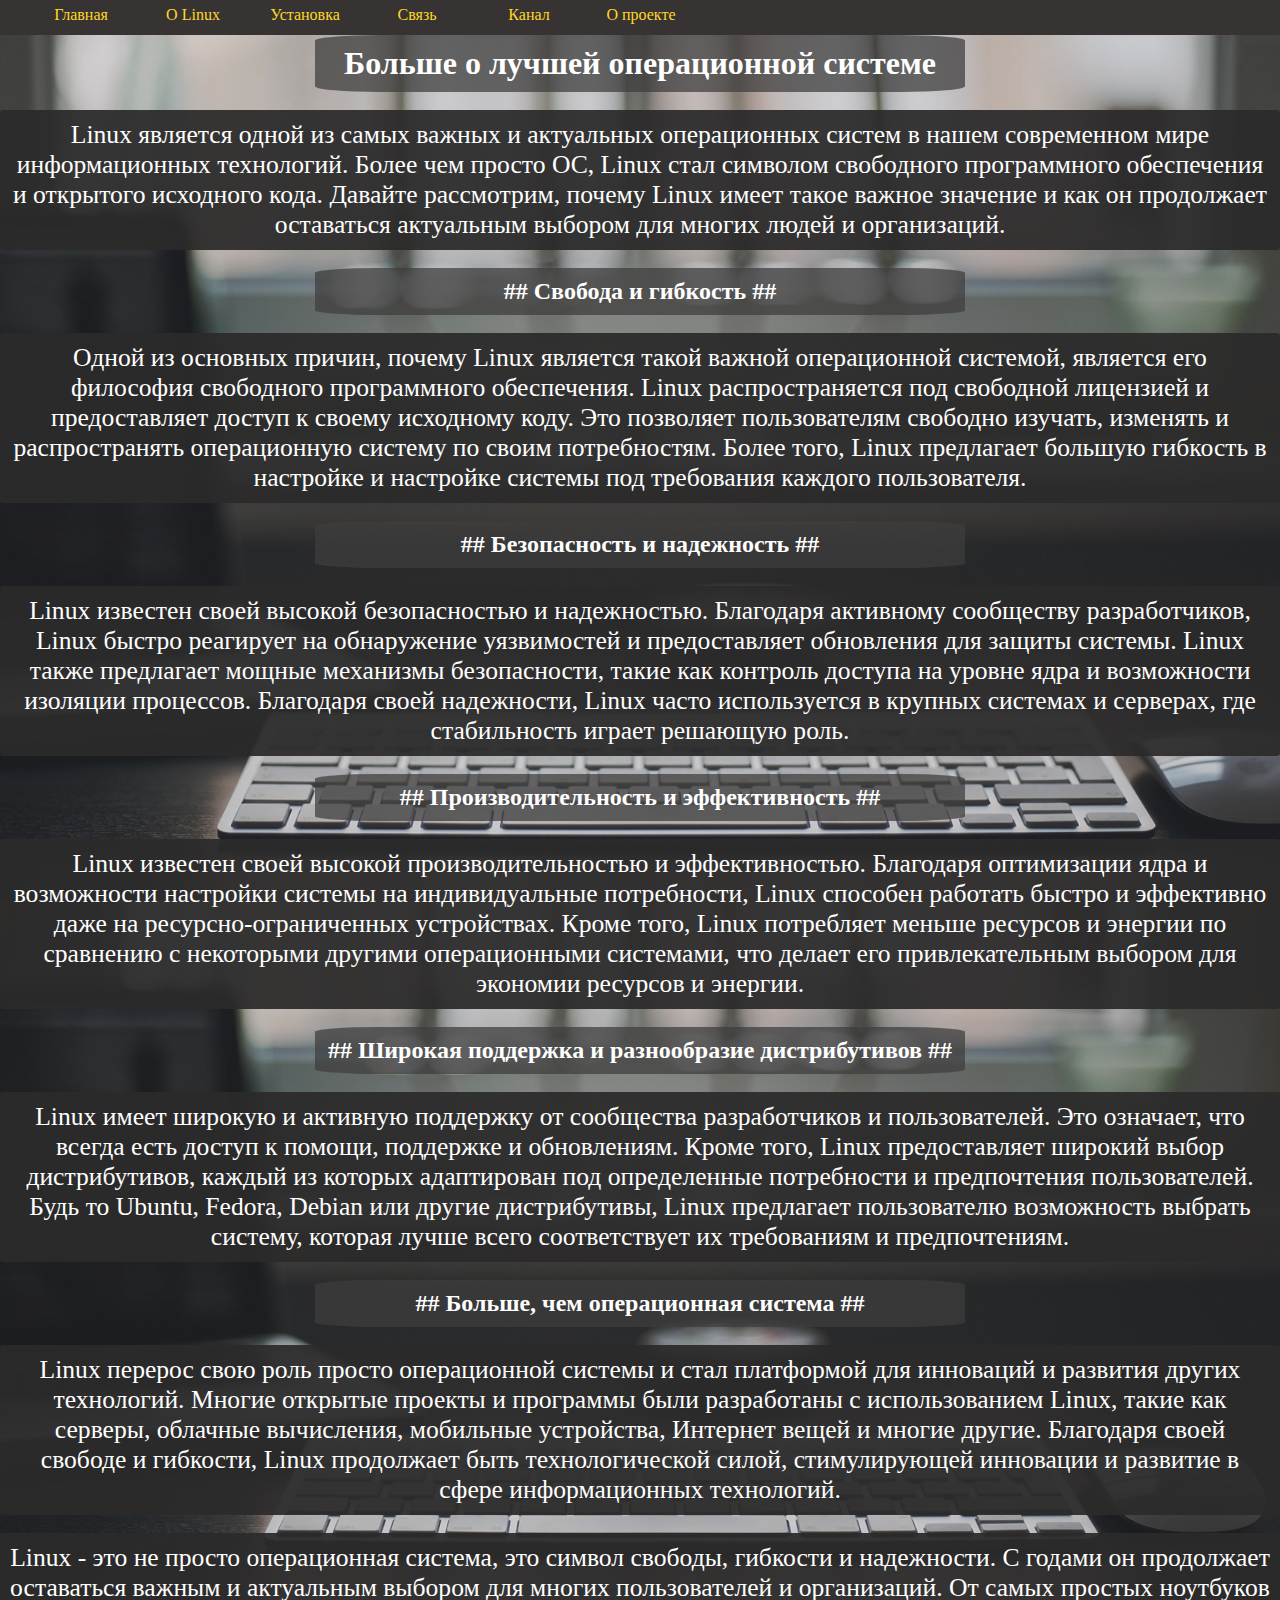
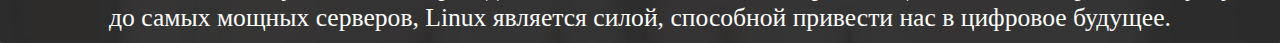
<file: olinux.html>
<!DOCTYPE html>
<html>
    <head>
        <title>Linux-лучший</title>
        <meta charset="utf-8">
        <meta name="keywords" content="Мой сайт, html, лучший!!!">
        <meta name="Этот сайт ооооочень полезен.">
        <link rel="shortcut icon" href="https://cs6.pikabu.ru/avatars/105/v105429.jpg"/>
        <link rel="stylesheet" href="css/kryto.css">
        <link rel="stylesheet" href="imgg/">
    </head>
    <body>
      <div>
      <ul id="navbar">
        <li><a href="index.html">Главная</a></li>
        <li><a href="olinux.html">O Linux</a></li>
        <li><a href="ystanovka.html">Установка</a></li>
        <li><a href="#">Связь</a>
          <ul>
            <li><a href="#">Телефон</a></li>
            <li><a href="#">Email</a></li>
            <li><a href="https://t.me/georgiy_neizvestny" target="_blank">Telegram</a></li>
          </ul>
        </li>
        <li><a href="forum.html">Канал</a></li>
        <li><a href="oproekte.html">О проекте</a></li>
        <!-- <li><a href=" "> <embed src="audio/lvusm - Meow.mp3" width="48" height="24"  autostart="False" loop="1000"></a></li> -->
      </ul>
      
    <h1 class="h1box black">Больше о лучшей операционной системe</h1>
    
      
      <br>
      <p class="ppbox black">Linux является одной из самых важных и актуальных операционных систем в нашем современном мире информационных технологий. Более чем просто ОС, Linux стал символом свободного программного обеспечения и открытого исходного кода. Давайте рассмотрим, почему Linux имеет такое важное значение и как он продолжает оставаться актуальным выбором для многих людей и организаций.</p>
      <br>
      <h2 class="h1box black">## Свобода и гибкость ##</h2>
      <br>
      <p class="ppbox black">Одной из основных причин, почему Linux является такой важной операционной системой, является его философия свободного программного обеспечения. Linux распространяется под свободной лицензией и предоставляет доступ к своему исходному коду. Это позволяет пользователям свободно изучать, изменять и распространять операционную систему по своим потребностям. Более того, Linux предлагает большую гибкость в настройке и настройке системы под требования каждого пользователя.</p>
      <br>
      <h2 class="h1box black">## Безопасность и надежность ##</h2>
      <br>
      <p class="ppbox black">Linux известен своей высокой безопасностью и надежностью. Благодаря активному сообществу разработчиков, Linux быстро реагирует на обнаружение уязвимостей и предоставляет обновления для защиты системы. Linux также предлагает мощные механизмы безопасности, такие как контроль доступа на уровне ядра и возможности изоляции процессов. Благодаря своей надежности, Linux часто используется в крупных системах и серверах, где стабильность играет решающую роль.</p>
      <br>
      <h2 class="h1box black">## Производительность и эффективность ##</h2>
      <br>
      <p class="ppbox black">Linux известен своей высокой производительностью и эффективностью. Благодаря оптимизации ядра и возможности настройки системы на индивидуальные потребности, Linux способен работать быстро и эффективно даже на ресурсно-ограниченных устройствах. Кроме того, Linux потребляет меньше ресурсов и энергии по сравнению с некоторыми другими операционными системами, что делает его привлекательным выбором для экономии ресурсов и энергии.</p>
      <br>
      <h2 class="h1box black">## Широкая поддержка и разнообразие дистрибутивов ##</h2>
      <br>
      <p class="ppbox black">Linux имеет широкую и активную поддержку от сообщества разработчиков и пользователей. Это означает, что всегда есть доступ к помощи, поддержке и обновлениям. Кроме того, Linux предоставляет широкий выбор дистрибутивов, каждый из которых адаптирован под определенные потребности и предпочтения пользователей. Будь то Ubuntu, Fedora, Debian или другие дистрибутивы, Linux предлагает пользователю возможность выбрать систему, которая лучше всего соответствует их требованиям и предпочтениям.</p>
      <br>
      <h2 class="h1box black">## Больше, чем операционная система ##</h2>
      <br>
      <p class="ppbox black">Linux перерос свою роль просто операционной системы и стал платформой для инноваций и развития других технологий. Многие открытые проекты и программы были разработаны с использованием Linux, такие как серверы, облачные вычисления, мобильные устройства, Интернет вещей и многие другие. Благодаря своей свободе и гибкости, Linux продолжает быть технологической силой, стимулирующей инновации и развитие в сфере информационных технологий.</p>
      <br>
      <p class="ppbox black">Linux - это не просто операционная система, это символ свободы, гибкости и надежности. С годами он продолжает оставаться важным и актуальным выбором для многих пользователей и организаций. От самых простых ноутбуков до самых мощных серверов, Linux является силой, способной привести нас в цифровое будущее.</p>
<!--       <p class="black">OOO Кабачки Посещая эту страницу вы даёте согласие на обработку <a href="pers.html">персональных данных</a></p> -->
    </div>
    </body>







</html>
</file>
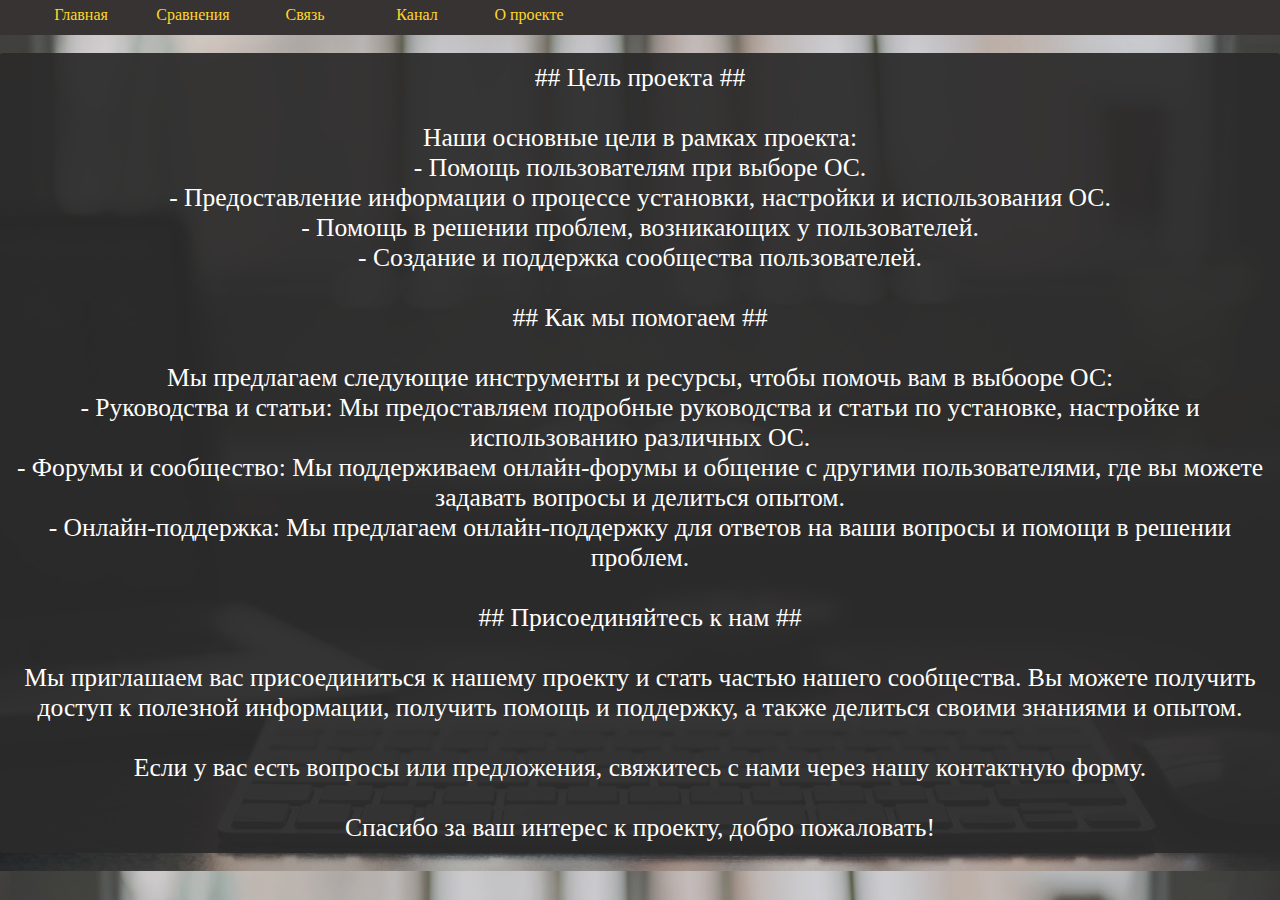
<file: oproekte.html>
<!DOCTYPE html>
<html>
    <head>
        <title>My OS</title>
        <meta charset="utf-8">
        <meta name="keywords" content="Мой сайт, html, лучший!!!">
        <meta name="Этот сайт ооооочень полезен.">
        <link rel="shortcut icon" href="https://cs6.pikabu.ru/avatars/105/v105429.jpg"/>
        <link rel="stylesheet" href="css/kryto.css">
        <link rel="stylesheet" href="imgg/">
    </head>
    <body>
      <div>
        <ul id="navbar">
          <li><a href="index.html">Главная</a></li>
          <li><a href="ystanovka.html">Сравнения</a></li>
          <li><a href="#">Связь</a>
            <ul>
              <li><a href="mailto: kabachek_jorji@mail.ru" target="_blank">Email</a></li>
              <li><a href="https://t.me/georgiy_neizvestny" target="_blank">Telegram</a></li>
            </ul>
          </li>
          <li><a href="forum.html">Канал</a></li>
          <li><a href="oproekte.html">О проекте</a></li>
          <!-- <li><a href=" "> <embed src="audio/lvusm - Meow.mp3" width="48" height="24"  autostart="False" loop="1000"></a></li> -->
        </ul>
       
        <br>
    
    
    <p class="ppbox black">## Цель проекта ##
      <br><br>
      Наши основные цели в рамках проекта: <br>
      - Помощь пользователям при выборе ОС. <br>
      - Предоставление информации о процессе установки, настройки и использования ОС. <br>
      - Помощь в решении проблем, возникающих у пользователей. <br>
      - Создание и поддержка сообщества пользователей. 
      <br> <br>
      ## Как мы помогаем ##
      <br> <br>
      Мы предлагаем следующие инструменты и ресурсы, чтобы помочь вам в выбооре ОС: <br>
      - Руководства и статьи: Мы предоставляем подробные руководства и статьи по установке, настройке и использованию различных ОС. <br>
      - Форумы и сообщество: Мы поддерживаем онлайн-форумы и общение с другими пользователями, где вы можете задавать вопросы и делиться опытом. <br> 
      - Онлайн-поддержка: Мы предлагаем онлайн-поддержку для ответов на ваши вопросы и помощи в решении проблем. 
     
      <br> <br>
      ## Присоединяйтесь к нам ##
      <br> <br>
      Мы приглашаем вас присоединиться к нашему проекту и стать частью нашего сообщества. Вы можете получить доступ к полезной информации, получить помощь и поддержку, а также делиться своими знаниями и опытом.
      <br> <br>
      Если у вас есть вопросы или предложения, свяжитесь с нами через нашу контактную форму.
      <br> <br>
      Спасибо за ваш интерес к проекту, добро пожаловать!</p>
      <br>
<!--       <p class="black">OOO Кабачки Посещая эту страницу вы даёте согласие на обработку <a href="pers.html">персональных данных</a></p> -->
    </div>
    </body>







</html>
</file>
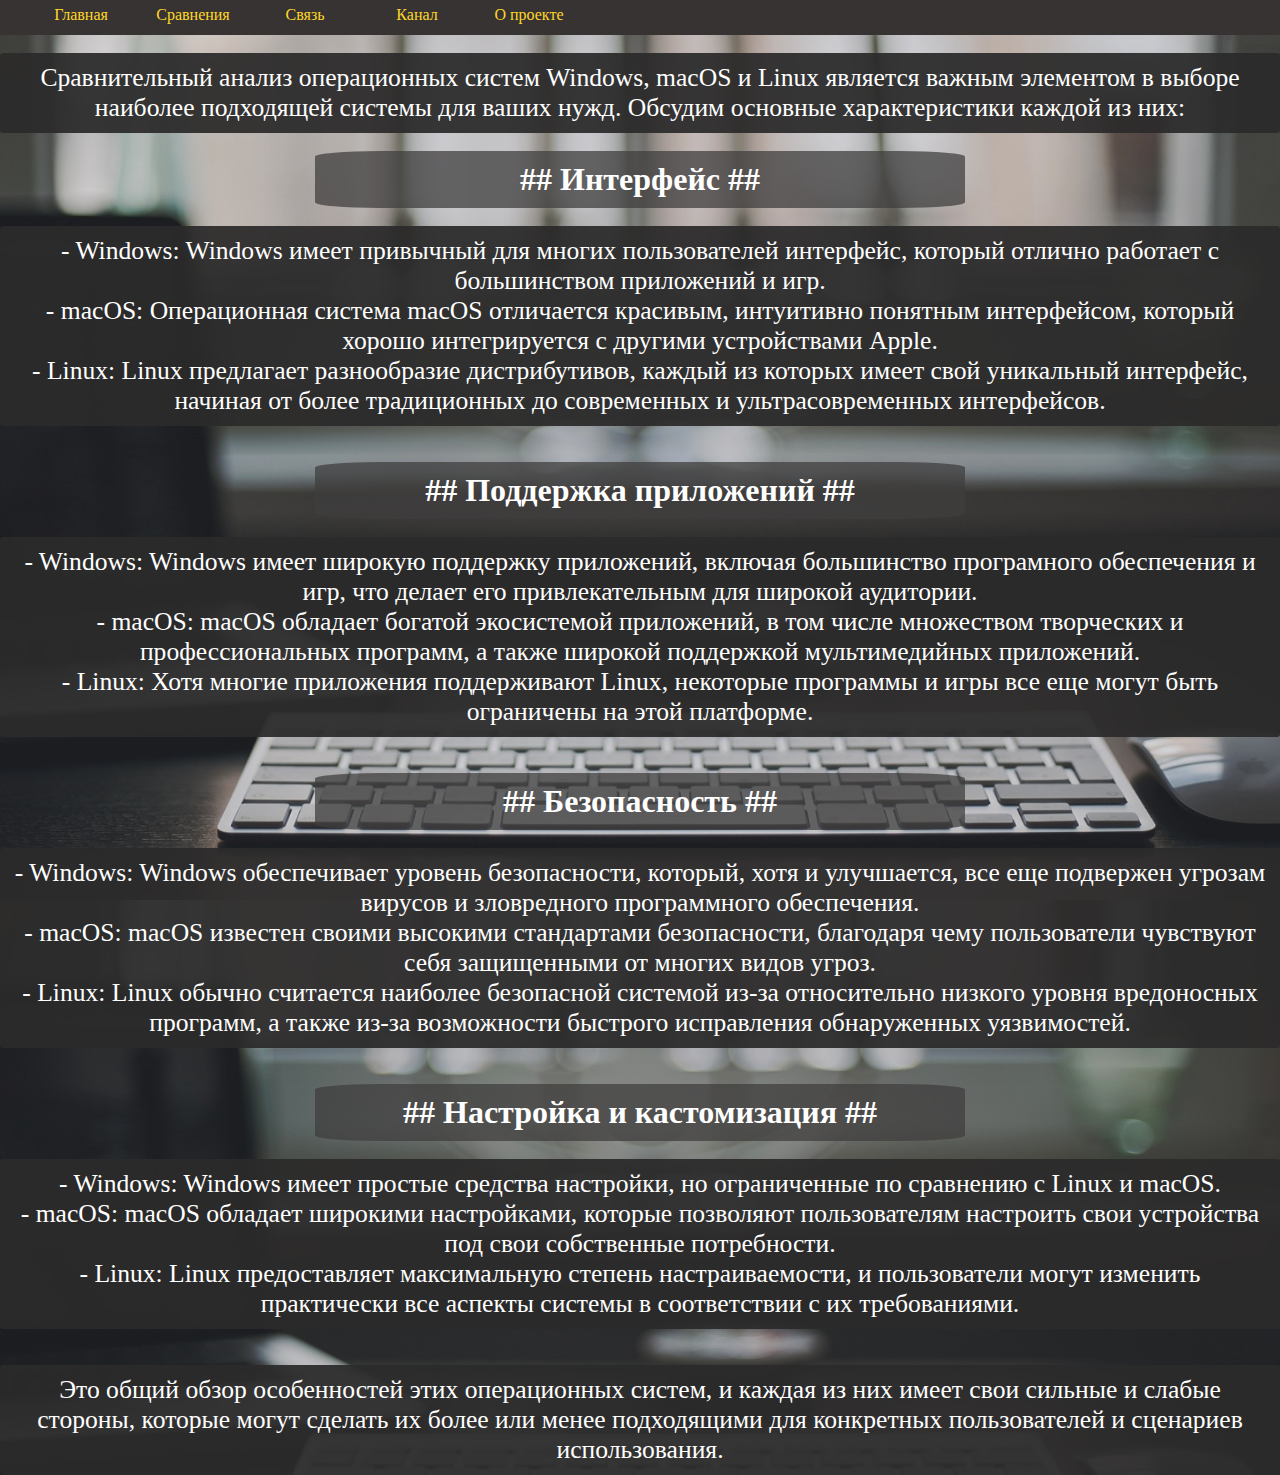
<file: ystanovka.html>
<!DOCTYPE html>
<html>
    <head>
        <title>My OS</title>
        <meta charset="utf-8">
        <meta name="keywords" content="Мой сайт, html, лучший!!!">
        <meta name="Этот сайт ооооочень полезен.">
        <link rel="shortcut icon" href="https://cs6.pikabu.ru/avatars/105/v105429.jpg"/>
        <link rel="stylesheet" href="css/kryto.css">
        <link rel="stylesheet" href="imgg/">
    </head>
    <body>
      <div>
        <ul id="navbar">
          <li><a href="index.html">Главная</a></li>
          <li><a href="ystanovka.html">Сравнения</a></li>
          <li><a href="#">Связь</a>
            <ul>
              <li><a href="mailto: kabachek_jorji@mail.ru" target="_blank">Email</a></li>
              <li><a href="https://t.me/georgiy_neizvestny" target="_blank">Telegram</a></li>
            </ul>
          </li>
          <li><a href="forum.html">Канал</a></li>
          <li><a href="oproekte.html">О проекте</a></li>
          <!-- <li><a href=" "> <embed src="audio/lvusm - Meow.mp3" width="48" height="24"  autostart="False" loop="1000"></a></li> -->
        </ul>
       <br>
    <p class="ppbox black">Сравнительный анализ операционных систем Windows, macOS и Linux является важным элементом в выборе наиболее подходящей системы для ваших нужд. Обсудим основные характеристики каждой из них:</p>
<br>
      <h1 class="h1box black">## Интерфейс ##</h1>
      <br>
      <p class="ppbox black">- Windows: Windows имеет привычный для многих пользователей интерфейс, который отлично работает с большинством приложений и игр.<br>
        - macOS: Операционная система macOS отличается красивым, интуитивно понятным интерфейсом, который хорошо интегрируется с другими устройствами Apple.<br>
        - Linux: Linux предлагает разнообразие дистрибутивов, каждый из которых имеет свой уникальный интерфейс, начиная от более традиционных до современных и ультрасовременных интерфейсов.</p>
      <br>
      <br>
      <h1 class="h1box black">## Поддержка приложений ##</h1>
      <br>
      <p class="ppbox black">- Windows: Windows имеет широкую поддержку приложений, включая большинство програмного обеспечения и игр, что делает его привлекательным для широкой аудитории.<br>
        - macOS: macOS обладает богатой экосистемой приложений, в том числе множеством творческих и профессиональных программ, а также широкой поддержкой мультимедийных приложений.<br>
        - Linux: Хотя многие приложения поддерживают Linux, некоторые программы и игры все еще могут быть ограничены на этой платформе.</p>
      <br>
      <br>
      <h1 class="h1box black">## Безопасность ##</h1>
      <br>
      <p class="ppbox black">- Windows: Windows обеспечивает уровень безопасности, который, хотя и улучшается, все еще подвержен угрозам вирусов и зловредного программного обеспечения.<br>
        - macOS: macOS известен своими высокими стандартами безопасности, благодаря чему пользователи чувствуют себя защищенными от многих видов угроз.<br>
        - Linux: Linux обычно считается наиболее безопасной системой из-за относительно низкого уровня вредоносных программ, а также из-за возможности быстрого исправления обнаруженных уязвимостей.</p>
      <br>
      <br>
      <h1 class="h1box black">## Настройка и кастомизация ##</h1>
      <br>
      <p class="ppbox black"> - Windows: Windows имеет простые средства настройки, но ограниченные по сравнению с Linux и macOS.<br>
        - macOS: macOS обладает широкими настройками, которые позволяют пользователям настроить свои устройства под свои собственные потребности.<br>
        - Linux: Linux предоставляет максимальную степень настраиваемости, и пользователи могут изменить практически все аспекты системы в соответствии с их требованиями.</p>
      <br>
      <br>
      <p class="ppbox black">Это общий обзор особенностей этих операционных систем, и каждая из них имеет свои сильные и слабые стороны, которые могут сделать их более или менее подходящими для конкретных пользователей и сценариев использования.</p>
<!--     <p class="black">OOO Кабачки Посещая эту страницу вы даёте согласие на обработку <a href="pers.html">персональных данных</a></p> -->
  </div>

    </body>







</html>
</file>
<file: css/kryto.css>
body {
  background-image: url("imgg/laptop2.jpg");
  margin: 0;
  background-repeat: repeat;
  background-size: 100%;
/*   background-position: fixed; */
}

div {
  background-image: url("imgg/laptop2.jpg");
  margin: 0;
/*   background-repeat: repeat; */
/*   background-size: 100%; */
/*   background-position: fixed; */
  background-repeat: no-repeat;
  background-position: center center;
  background-attachment: fixed;
  -webkit-background-size: cover;
  -moz-background-size: cover;
  -o-background-size: cover;
  background-size: cover;
}

.imgeg {
  text-align: center;
}

.black {
  color: #ffffff;
}

.h1box {
  border-radius: 10%;
  background-color: #3f3d3dbb;
  opacity: 3;
  text-align: center;
  max-width: 630px;
  margin: 0 auto;
  padding: 10px;
}

.imgyg {
  text-align: right;
}
.ppbox {
  background-color: #2c2b2bef;
  border: #000000;
  border-radius: 3px;
  opacity: 1;
  text-align: center;
  max-width: 1600px;
  margin: 0 auto;
  padding: 10px;
  font-size: 160%;
}

.boxik {
  background-color: #000000;
  opacity: 0.8;
  text-align: center;
  max-width: 900px;
  margin: 0 auto;
  padding: 10px;

}


#navbar ul {
        position: fixed;
        display: none;
        background-color: #242424;
        position: absolute;
        top: 100%;
        z-index: 1;
      }
      #navbar li:hover ul { display: block; }
      #navbar, #navbar ul {
        margin: 0;
        padding: 0;
        list-style-type: none;
      }
      #navbar {
        height: 35px;
        background-color: #383333;
        padding-left: 25px;
        min-width: 500px;
      }
      #navbar li {
        float: left;
        position: relative;
        height: 100%;
      }
      #navbar li a {
        display: block;
        padding: 6px;
        width: 100px;
        color: #ffd727;
        text-decoration: none;
        text-align: center;
      }
      #navbar ul li { float: none; }
      #navbar li:hover { background-color: #1f1f1f; }
      #navbar ul li:hover { background-color: #000000; }    

      html, body {
        height: 100%;
      }
</file>
